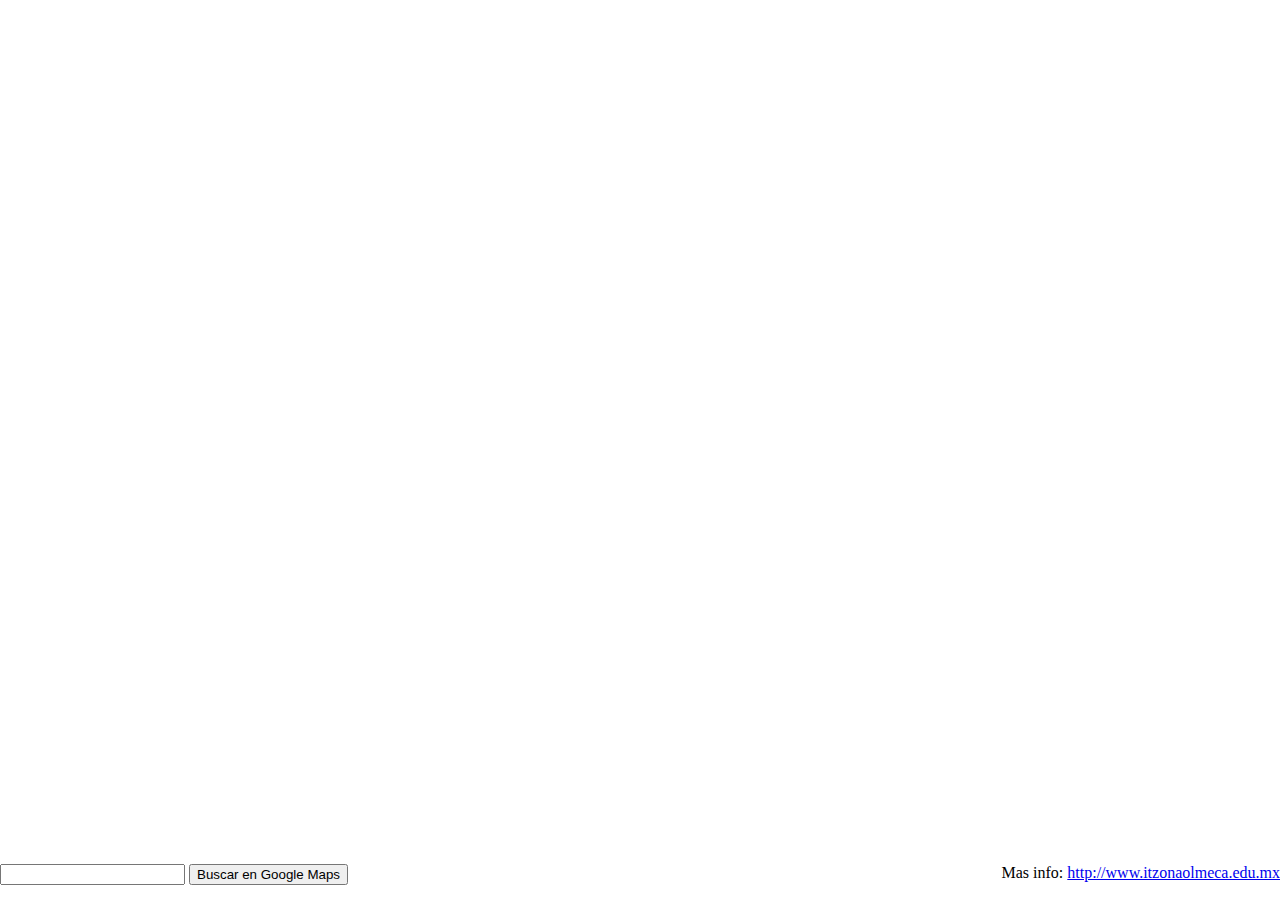
<file: mapa-gmaps.html>
<!DOCTYPE html>
<html lang="es">
<head>
<meta http-equiv="Content-Type" content="text/html; charset=windows-1252">
<title>Mapa de Google Maps</title>
<meta name="Description" content="Mapa elemental de Google Maps para usarlo desde la PC, que se muestra a todo lo ancho y alto del navegador e incluye un cuadro de b&#250;squeda.">
<meta name ="author" content ="Norfi Carrodeguas">
<style type="text/css" media="screen">
<!--
html,body{height:100%;margin:0;padding:0;}
#map{height:96%;}
-->
</style>	
</head>
<body>
<script type="text/javascript" src="http://maps.google.com/maps/api/js?sensor=false&language=es&callback=iniciar"></script><!--inicia la función que escribe el mapa , solo después que el archivo API hacargado completamente -->

<script>
function iniciar() {
var mapOptions = {
center: new google.maps.LatLng(18.13, -92.86), <!-- -->
zoom: 16,
mapTypeId: google.maps.MapTypeId.ROADMAP};
var map = new google.maps.Map(document.getElementById("map"),mapOptions);}		
</script>

<div id="map"></div>
<form style="float:left;" action="https://maps.google.com/?q=" method="get">
<input type="text" name="q" value="">
<input type="submit" value="Buscar en Google Maps">
</form>
<div style="float:right;">
Mas info: <a href="http://www.itzonaolmeca.edu.mx" target="_blank">http://www.itzonaolmeca.edu.mx</a></div>
</body>
</html>
</file>
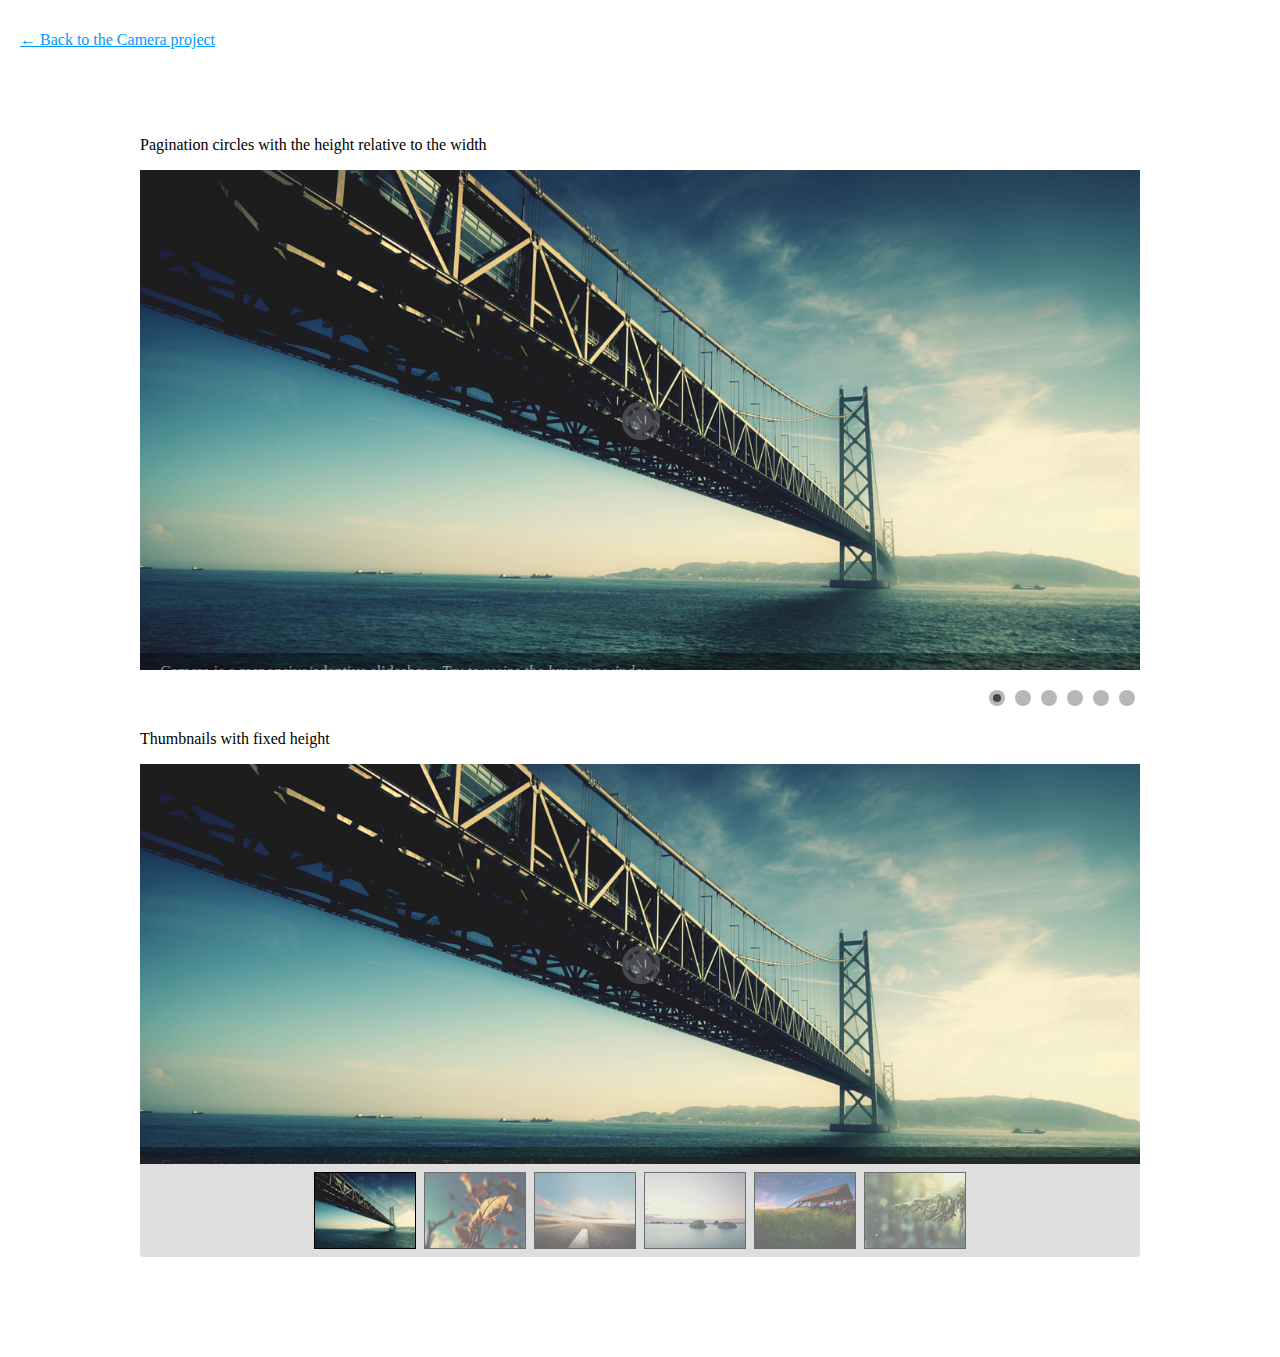
<file: Camera-master/demo/basic.htm>
<!DOCTYPE html>
<!-- Camera is a Pixedelic free jQuery slideshow | Manuel Masia (designer and developer) --> 
<html> 
<head> 
    <meta http-equiv="Content-Type" content="text/html; charset=UTF-8" > 
    <title>Camera | a free jQuery slideshow by Pixedelic</title> 
    <meta name="description" content="Camera a free jQuery slideshow with many effects, transitions, adaptive layout, easy to customize, using canvas and mobile ready"> 
    <meta name="viewport" content="width=device-width, initial-scale=1">
    <!--///////////////////////////////////////////////////////////////////////////////////////////////////
    //
    //		Styles
    //
    ///////////////////////////////////////////////////////////////////////////////////////////////////--> 
    <link rel='stylesheet' id='camera-css'  href='../css/camera.css' type='text/css' media='all'> 
    <style>
		body {
			margin: 0;
			padding: 0;
		}
		a {
			color: #09f;
		}
		a:hover {
			text-decoration: none;
		}
		#back_to_camera {
			clear: both;
			display: block;
			height: 80px;
			line-height: 40px;
			padding: 20px;
		}
		.fluid_container {
			margin: 0 auto;
			max-width: 1000px;
			width: 90%;
		}
	</style>

    <!--///////////////////////////////////////////////////////////////////////////////////////////////////
    //
    //		Scripts
    //
    ///////////////////////////////////////////////////////////////////////////////////////////////////--> 
    
    <script type='text/javascript' src='../scripts/jquery.min.js'></script>
    <script type='text/javascript' src='../scripts/jquery.mobile.customized.min.js'></script>
    <script type='text/javascript' src='../scripts/jquery.easing.1.3.js'></script> 
    <script type='text/javascript' src='../scripts/camera.min.js'></script> 
    
    <script>
		jQuery(function(){
			
			jQuery('#camera_wrap_1').camera({
				thumbnails: true
			});

			jQuery('#camera_wrap_2').camera({
				height: '400px',
				loader: 'bar',
				pagination: false,
				thumbnails: true
			});
		});
	</script>
 
</head>
<body>
	<div id="back_to_camera">
    	<a href="http://www.pixedelic.com/plugins/camera/">&larr; Back to the Camera project</a>
    </div><!-- #back_to_camera -->
    
	<div class="fluid_container">
    	<p>Pagination circles with the height relative to the width</p>
        <div class="camera_wrap camera_azure_skin" id="camera_wrap_1">
            <div data-thumb="../images/slides/thumbs/bridge.jpg" data-src="../images/slides/bridge.jpg">
                <div class="camera_caption fadeFromBottom">
                    Camera is a responsive/adaptive slideshow. <em>Try to resize the browser window</em>
                </div>
            </div>
            <div data-thumb="../images/slides/thumbs/leaf.jpg" data-src="../images/slides/leaf.jpg">
                <div class="camera_caption fadeFromBottom">
                    It uses a light version of jQuery mobile, <em>navigate the slides by swiping with your fingers</em>
                </div>
            </div>
            <div data-thumb="../images/slides/thumbs/road.jpg" data-src="../images/slides/road.jpg">
                <div class="camera_caption fadeFromBottom">
                    <em>It's completely free</em> (even if a donation is appreciated)
                </div>
            </div>
            <div data-thumb="../images/slides/thumbs/sea.jpg" data-src="../images/slides/sea.jpg">
                <div class="camera_caption fadeFromBottom">
                    Camera slideshow provides many options <em>to customize your project</em> as more as possible
                </div>
            </div>
            <div data-thumb="../images/slides/thumbs/shelter.jpg" data-src="../images/slides/shelter.jpg">
                <div class="camera_caption fadeFromBottom">
                    It supports captions, HTML elements and videos and <em>it's validated in HTML5</em> (<a href="http://validator.w3.org/check?uri=http%3A%2F%2Fwww.pixedelic.com%2Fplugins%2Fcamera%2F&amp;charset=%28detect+automatically%29&amp;doctype=Inline&amp;group=0&amp;user-agent=W3C_Validator%2F1.2" target="_blank">have a look</a>)
                </div>
            </div>
            <div data-thumb="../images/slides/thumbs/tree.jpg" data-src="../images/slides/tree.jpg">
                <div class="camera_caption fadeFromBottom">
                    Different color skins and layouts available, <em>fullscreen ready too</em>
                </div>
            </div>
        </div><!-- #camera_wrap_1 -->

    	<p>Thumbnails with fixed height</p>
        <div class="camera_wrap camera_magenta_skin" id="camera_wrap_2">
            <div data-thumb="../images/slides/thumbs/bridge.jpg" data-src="../images/slides/bridge.jpg">
                <div class="camera_caption fadeFromBottom">
                    Camera is a responsive/adaptive slideshow. <em>Try to resize the browser window</em>
                </div>
            </div>
            <div data-thumb="../images/slides/thumbs/leaf.jpg" data-src="../images/slides/leaf.jpg">
                <div class="camera_caption fadeFromBottom">
                    It uses a light version of jQuery mobile, <em>navigate the slides by swiping with your fingers</em>
                </div>
            </div>
            <div data-thumb="../images/slides/thumbs/road.jpg" data-src="../images/slides/road.jpg">
                <div class="camera_caption fadeFromBottom">
                    <em>It's completely free</em> (even if a donation is appreciated)
                </div>
            </div>
            <div data-thumb="../images/slides/thumbs/sea.jpg" data-src="../images/slides/sea.jpg">
                <div class="camera_caption fadeFromBottom">
                    Camera slideshow provides many options <em>to customize your project</em> as more as possible
                </div>
            </div>
            <div data-thumb="../images/slides/thumbs/shelter.jpg" data-src="../images/slides/shelter.jpg">
                <div class="camera_caption fadeFromBottom">
                    It supports captions, HTML elements and videos and <em>it's validated in HTML5</em> (<a href="http://validator.w3.org/check?uri=http%3A%2F%2Fwww.pixedelic.com%2Fplugins%2Fcamera%2F&amp;charset=%28detect+automatically%29&amp;doctype=Inline&amp;group=0&amp;user-agent=W3C_Validator%2F1.2" target="_blank">have a look</a>)
                </div>
            </div>
            <div data-thumb="../images/slides/thumbs/tree.jpg" data-src="../images/slides/tree.jpg">
                <div class="camera_caption fadeFromBottom">
                    Different color skins and layouts available, <em>fullscreen ready too</em>
                </div>
            </div>
        </div><!-- #camera_wrap_2 -->
    </div><!-- .fluid_container -->
    
    <div style="clear:both; display:block; height:100px"></div>
</body> 
</html>
</file>
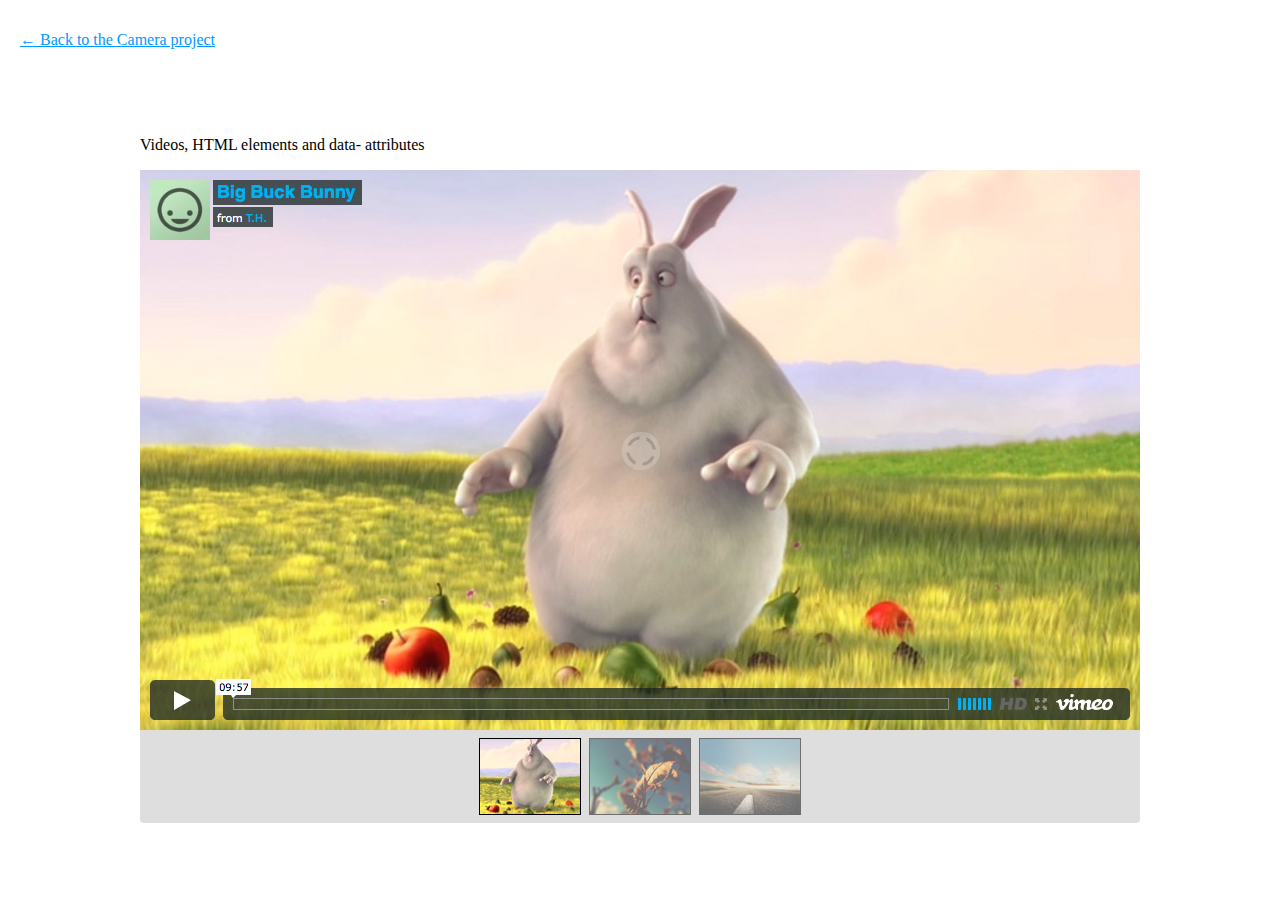
<file: Camera-master/demo/features.htm>
<!DOCTYPE html>
<!-- Camera is a Pixedelic free jQuery slideshow | Manuel Masia (designer and developer) --> 
<html> 
<head> 
    <meta http-equiv="Content-Type" content="text/html; charset=UTF-8" > 
    <title>Camera | a free jQuery slideshow by Pixedelic</title> 
    <meta name="description" content="Camera a free jQuery slideshow with many effects, transitions, adaptive layout, easy to customize, using canvas and mobile ready"> 
    <meta name="viewport" content="width=device-width, initial-scale=1">
    <!--///////////////////////////////////////////////////////////////////////////////////////////////////
    //
    //		Styles
    //
    ///////////////////////////////////////////////////////////////////////////////////////////////////--> 
    <link rel='stylesheet' id='camera-css'  href='../css/camera.css' type='text/css' media='all'> 
    <style>
		body {
			margin: 0;
			padding: 0;
		}
		a {
			color: #09f;
		}
		a:hover {
			text-decoration: none;
		}
		#back_to_camera {
			clear: both;
			display: block;
			height: 80px;
			line-height: 40px;
			padding: 20px;
		}
		.fluid_container {
			margin: 0 auto;
			max-width: 1000px;
			width: 90%;
		}
	</style>

    <!--///////////////////////////////////////////////////////////////////////////////////////////////////
    //
    //		Scripts
    //
    ///////////////////////////////////////////////////////////////////////////////////////////////////--> 
    
    <script type='text/javascript' src='../scripts/jquery.min.js'></script>
    <script type='text/javascript' src='../scripts/jquery.mobile.customized.min.js'></script>
    <script type='text/javascript' src='../scripts/jquery.easing.1.3.js'></script> 
    <script type='text/javascript' src='../scripts/camera.js'></script> 
    
    <script>
		jQuery(function(){
			
			jQuery('#camera_wrap_3').camera({
				height: '56%',
				pagination: false,
				thumbnails: true,
				imagePath: '../images/'
			});

		});
	</script>
 
</head>
<body>
	<div id="back_to_camera">
    	<a href="http://www.pixedelic.com/plugins/camera/">&larr; Back to the Camera project</a>
    </div><!-- #back_to_camera -->
    
	<div class="fluid_container">
    	<p>Videos, HTML elements and data- attributes</p>
        <div class="camera_wrap camera_emboss" id="camera_wrap_3">
            <div data-thumb="../images/slides/thumbs/big_bunny_fake.jpg" data-src="../images/slides/big_bunny_fake.jpg">
            	<iframe src="http://player.vimeo.com/video/2203727" width="100%" height="100%" frameborder="0" webkitAllowFullScreen mozallowfullscreen allowFullScreen></iframe>
            </div>
            <div data-thumb="../images/slides/thumbs/leaf.jpg" data-src="../images/slides/leaf.jpg">
                <div style="position:absolute; top:5%; left:5%; background:#000; color:#fff; padding:5px; width:25%" class="fadeIn camera_effected">This is an HTML element included in the transition effect</div>
            </div>
            <div data-thumb="../images/slides/thumbs/road.jpg" data-src="../images/slides/road.jpg" data-time="1500" data-trasPeriod="4000" data-link="http://www.google.com/" data-target="_blank">
                <div class="camera_caption fadeFromBottom">
                    Changed the time and the transition time of this slide
                </div>
            </div>
        </div><!-- #camera_wrap_3 -->

    </div><!-- .fluid_container -->
    
    <div style="clear:both; display:block; height:100px"></div>
</body> 
</html>
</file>
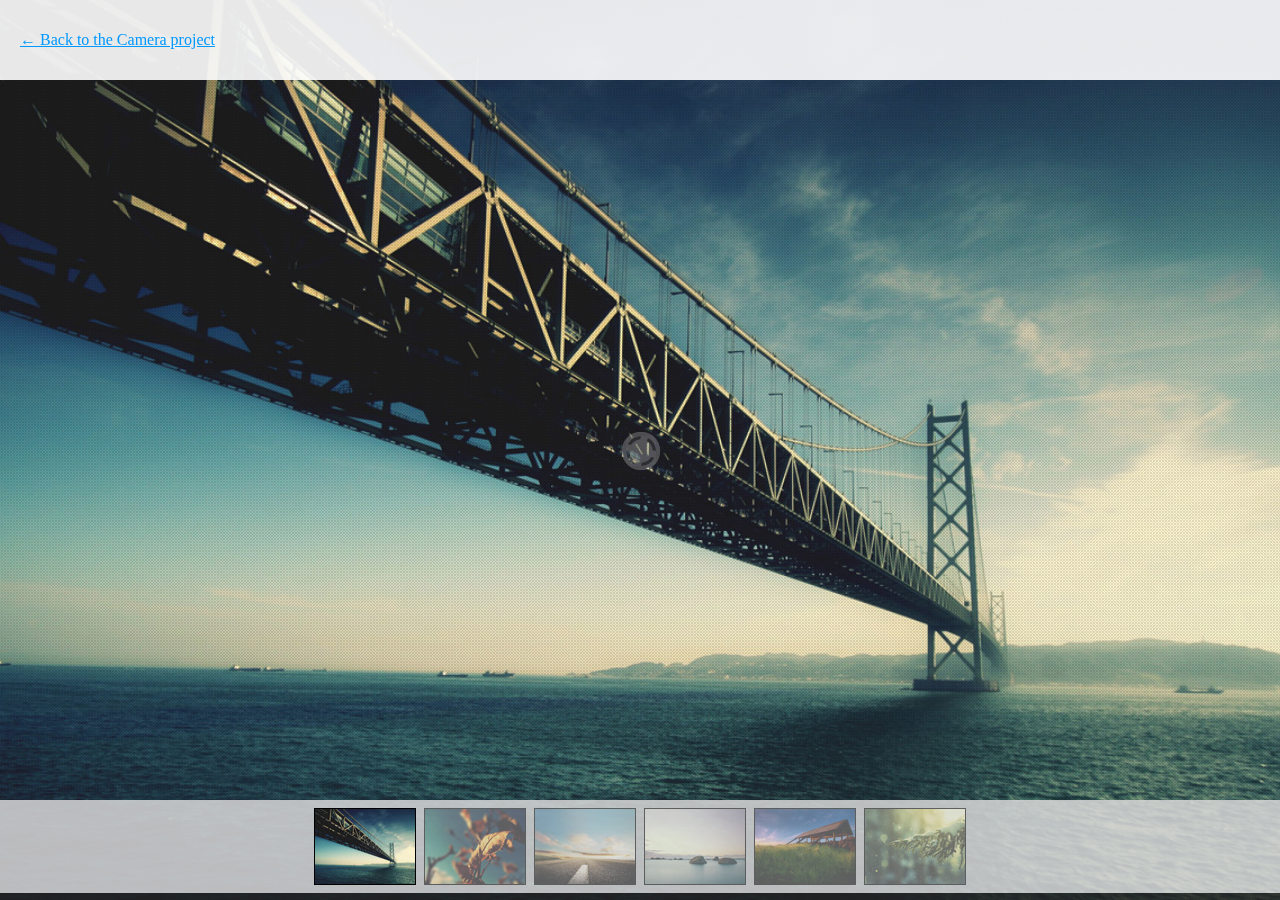
<file: Camera-master/demo/fullscreen.htm>
<!DOCTYPE html>
<!-- Camera is a Pixedelic free jQuery slideshow | Manuel Masia (designer and developer) --> 
<html> 
<head> 
    <meta http-equiv="Content-Type" content="text/html; charset=UTF-8" > 
    <title>Camera | a free jQuery slideshow by Pixedelic</title> 
    <meta name="description" content="Camera a free jQuery slideshow with many effects, transitions, adaptive layout, easy to customize, using canvas and mobile ready"> 
    <meta name="viewport" content="width=device-width, initial-scale=1">
    <!--///////////////////////////////////////////////////////////////////////////////////////////////////
    //
    //		Styles
    //
    ///////////////////////////////////////////////////////////////////////////////////////////////////--> 
    <link rel='stylesheet' id='camera-css'  href='../css/camera.css' type='text/css' media='all'> 
    <style>
		html,body {
			height: 100%;
			margin: 0;
			padding: 0;
		}
		a {
			color: #09f;
		}
		a:hover {
			text-decoration: none;
		}
		#back_to_camera {
			background: rgba(255,255,255,.9);
			clear: both;
			display: block;
			height: 40px;
			line-height: 40px;
			padding: 20px;
			position: relative;
			z-index: 1;
		}
		.fluid_container {
			bottom: 0;
			height: 100%;
			left: 0;
			position: fixed;
			right: 0;
			top: 0;
			z-index: 0;
		}
		#camera_wrap_4 {
			bottom: 0;
			height: 100%;
			left: 0;
			margin-bottom: 0!important;
			position: fixed;
			right: 0;
			top: 0;
		}
		.camera_bar {
			z-index: 2;
		}
		.camera_thumbs {
			margin-top: -100px;
			position: relative;
			z-index: 1;
		}
		.camera_thumbs_cont {
			border-radius: 0;
			-moz-border-radius: 0;
			-webkit-border-radius: 0;
		}
		.camera_overlayer {
			opacity: .1;
		}
	</style>

    <!--///////////////////////////////////////////////////////////////////////////////////////////////////
    //
    //		Scripts
    //
    ///////////////////////////////////////////////////////////////////////////////////////////////////--> 
    
    <script type='text/javascript' src='../scripts/jquery.min.js'></script>
    <script type='text/javascript' src='../scripts/jquery.mobile.customized.min.js'></script>
    <script type='text/javascript' src='../scripts/jquery.easing.1.3.js'></script> 
    <script type='text/javascript' src='../scripts/camera.min.js'></script> 
    
    <script>
		jQuery(function(){
			
			jQuery('#camera_wrap_4').camera({
				height: 'auto',
				loader: 'bar',
				pagination: false,
				thumbnails: true,
				hover: false,
				opacityOnGrid: false,
				imagePath: '../images/'
			});

		});
	</script>
 
</head>
<body>
	<div id="back_to_camera">
    	<a href="http://www.pixedelic.com/plugins/camera/">&larr; Back to the Camera project</a>
    </div><!-- #back_to_camera -->
    
	<div class="fluid_container">
        <div class="camera_wrap camera_emboss pattern_1" id="camera_wrap_4">
            <div data-thumb="../images/slides/thumbs/bridge.jpg" data-src="../images/slides/bridge.jpg">
            </div>
            <div data-thumb="../images/slides/thumbs/leaf.jpg" data-src="../images/slides/leaf.jpg">
            </div>
            <div data-thumb="../images/slides/thumbs/road.jpg" data-src="../images/slides/road.jpg">
            </div>
            <div data-thumb="../images/slides/thumbs/sea.jpg" data-src="../images/slides/sea.jpg">
            </div>
            <div data-thumb="../images/slides/thumbs/shelter.jpg" data-src="../images/slides/shelter.jpg">
            </div>
            <div data-thumb="../images/slides/thumbs/tree.jpg" data-src="../images/slides/tree.jpg">
            </div>
        </div><!-- #camera_wrap_3 -->

    </div><!-- .fluid_container -->
    
</body> 
</html>
</file>
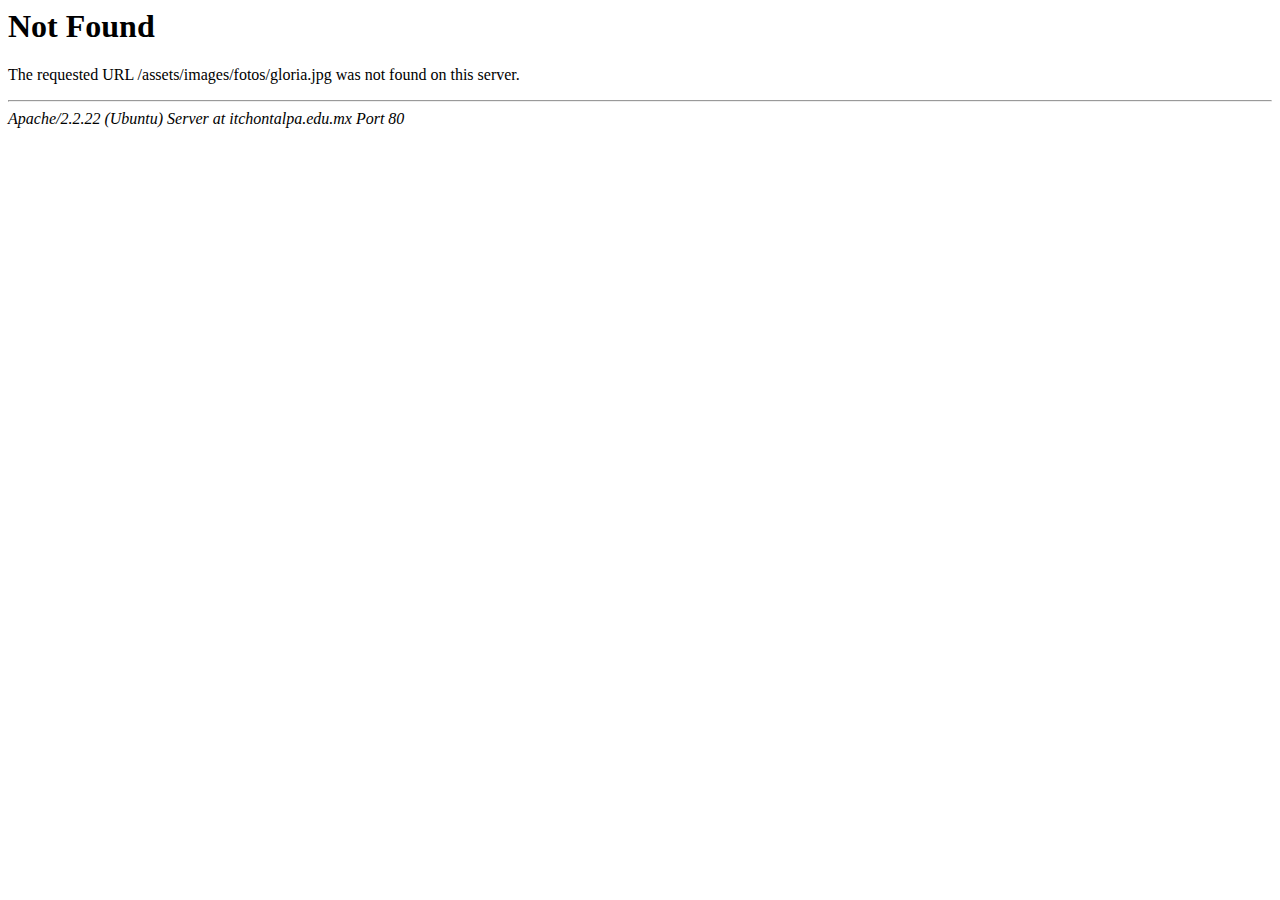
<file: static/images/fotos/gloria.html>
<!DOCTYPE HTML PUBLIC "-//IETF//DTD HTML 2.0//EN">
<html><head>
<title>404 Not Found</title>
</head><body>
<h1>Not Found</h1>
<p>The requested URL /assets/images/fotos/gloria.jpg was not found on this server.</p>
<hr>
<address>Apache/2.2.22 (Ubuntu) Server at itchontalpa.edu.mx Port 80</address>
</body></html>
</file>
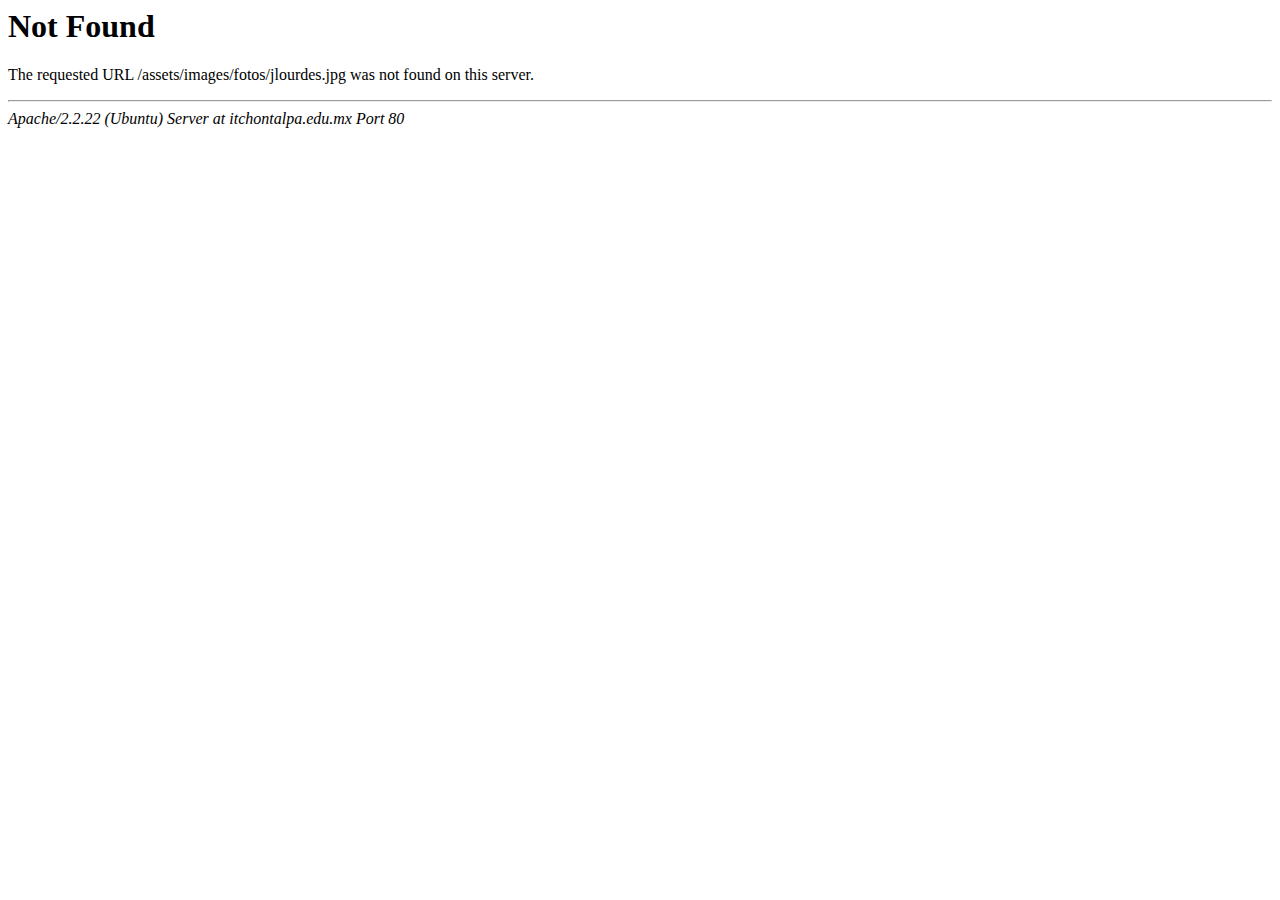
<file: static/images/fotos/jlourdes.html>
<!DOCTYPE HTML PUBLIC "-//IETF//DTD HTML 2.0//EN">
<html><head>
<title>404 Not Found</title>
</head><body>
<h1>Not Found</h1>
<p>The requested URL /assets/images/fotos/jlourdes.jpg was not found on this server.</p>
<hr>
<address>Apache/2.2.22 (Ubuntu) Server at itchontalpa.edu.mx Port 80</address>
</body></html>
</file>
<file: Camera-master/css/camera.css>
/**************************
*
*	GENERAL
*
**************************/
.camera_wrap a, .camera_wrap img, 
.camera_wrap ol, .camera_wrap ul, .camera_wrap li,
.camera_wrap table, .camera_wrap tbody, .camera_wrap tfoot, .camera_wrap thead, .camera_wrap tr, .camera_wrap th, .camera_wrap td
.camera_thumbs_wrap a, .camera_thumbs_wrap img, 
.camera_thumbs_wrap ol, .camera_thumbs_wrap ul, .camera_thumbs_wrap li,
.camera_thumbs_wrap table, .camera_thumbs_wrap tbody, .camera_thumbs_wrap tfoot, .camera_thumbs_wrap thead, .camera_thumbs_wrap tr, .camera_thumbs_wrap th, .camera_thumbs_wrap td {
	background: none;
	border: 0;
	font: inherit;
	font-size: 100%;
	margin: 0;
	padding: 0;
	vertical-align: baseline;
	list-style: none
}
.camera_wrap {
	direction: ltr;
	display: none;
	float: left;
	position: relative;
	z-index: 0;
}
.camera_wrap img {
	max-width: none!important;
}
.camera_fakehover {
	height: 100%;
	min-height: 60px;
	position: relative;
	width: 100%;
	z-index: 1;
}
.camera_wrap {
	width: 100%;
}
.camera_src {
	display: none;
}
.cameraCont, .cameraContents {
	height: 100%;
	position: relative;
	width: 100%;
	z-index: 1;
}
.cameraSlide {
	bottom: 0;
	left: 0;
	position: absolute;
	right: 0;
	top: 0;
	width: 100%;
}
.cameraContent {
	bottom: 0;
	display: none;
	left: 0;
	position: absolute;
	right: 0;
	top: 0;
	width: 100%;
}
.camera_target {
	bottom: 0;
	height: 100%;
	left: 0;
	overflow: hidden;
	position: absolute;
	right: 0;
	text-align: left;
	top: 0;
	width: 100%;
	z-index: 0;
}
.camera_overlayer {
	bottom: 0;
	height: 100%;
	left: 0;
	overflow: hidden;
	position: absolute;
	right: 0;
	top: 0;
	width: 100%;
	z-index: 0;
}
.camera_target_content {
	bottom: 0;
	left: 0;
	overflow: hidden;
	position: absolute;
	right: 0;
	top: 0;
	z-index: 2;
}
.camera_target_content .camera_link {
    background: url(../images/blank.gif);
	display: block;
	height: 100%;
	text-decoration: none;
}
.camera_loader {
    background: #fff url(../images/camera-loader.gif) no-repeat center;
	background: rgba(255, 255, 255, 0.9) url(../images/camera-loader.gif) no-repeat center;
	border: 1px solid #ffffff;
	-webkit-border-radius: 18px;
	-moz-border-radius: 18px;
	border-radius: 18px;
	height: 36px;
	left: 50%;
	overflow: hidden;
	position: absolute;
	margin: -18px 0 0 -18px;
	top: 50%;
	width: 36px;
	z-index: 3;
}
.camera_bar {
	bottom: 0;
	left: 0;
	overflow: hidden;
	position: absolute;
	right: 0;
	top: 0;
	z-index: 3;
}
.camera_thumbs_wrap.camera_left .camera_bar, .camera_thumbs_wrap.camera_right .camera_bar {
	height: 100%;
	position: absolute;
	width: auto;
}
.camera_thumbs_wrap.camera_bottom .camera_bar, .camera_thumbs_wrap.camera_top .camera_bar {
	height: auto;
	position: absolute;
	width: 100%;
}
.camera_nav_cont {
	height: 65px;
	overflow: hidden;
	position: absolute;
	right: 9px;
	top: 15px;
	width: 120px;
	z-index: 4;
}
.camera_caption {
	bottom: 0;
	display: block;
	position: absolute;
	width: 100%;
}
.camera_caption > div {
	padding: 10px 20px;
}
.camerarelative {
	overflow: hidden;
	position: relative;
}
.imgFake {
	cursor: pointer;
}
.camera_prevThumbs {
	bottom: 4px;
	cursor: pointer;
	left: 0;
	position: absolute;
	top: 4px;
	visibility: hidden;
	width: 30px;
	z-index: 10;
}
.camera_prevThumbs div {
	background: url(../images/camera_skins.png) no-repeat -160px 0;
	display: block;
	height: 40px;
	margin-top: -20px;
	position: absolute;
	top: 50%;
	width: 30px;
}
.camera_nextThumbs {
	bottom: 4px;
	cursor: pointer;
	position: absolute;
	right: 0;
	top: 4px;
	visibility: hidden;
	width: 30px;
	z-index: 10;
}
.camera_nextThumbs div {
	background: url(../images/camera_skins.png) no-repeat -190px 0;
	display: block;
	height: 40px;
	margin-top: -20px;
	position: absolute;
	top: 50%;
	width: 30px;
}
.camera_command_wrap .hideNav {
	display: none;
}
.camera_command_wrap {
	left: 0;
	position: relative;
	right:0;
	z-index: 4;
}
.camera_wrap .camera_pag .camera_pag_ul {
	list-style: none;
	margin: 0;
	padding: 0;
	text-align: right;
}
.camera_wrap .camera_pag .camera_pag_ul li {
	-webkit-border-radius: 8px;
	-moz-border-radius: 8px;
	border-radius: 8px;
	cursor: pointer;
	display: inline-block;
	height: 16px;
	margin: 20px 5px;
	position: relative;
	text-align: left;
	text-indent: 9999px;
	width: 16px;
}
.camera_commands_emboss .camera_pag .camera_pag_ul li {
	-moz-box-shadow:
		0px 1px 0px rgba(255,255,255,1),
		inset 0px 1px 1px rgba(0,0,0,0.2);
	-webkit-box-shadow:
		0px 1px 0px rgba(255,255,255,1),
		inset 0px 1px 1px rgba(0,0,0,0.2);
	box-shadow:
		0px 1px 0px rgba(255,255,255,1),
		inset 0px 1px 1px rgba(0,0,0,0.2);
}
.camera_wrap .camera_pag .camera_pag_ul li > span {
	-webkit-border-radius: 5px;
	-moz-border-radius: 5px;
	border-radius: 5px;
	height: 8px;
	left: 4px;
	overflow: hidden;
	position: absolute;
	top: 4px;
	width: 8px;
}
.camera_commands_emboss .camera_pag .camera_pag_ul li:hover > span {
	-moz-box-shadow:
		0px 1px 0px rgba(255,255,255,1),
		inset 0px 1px 1px rgba(0,0,0,0.2);
	-webkit-box-shadow:
		0px 1px 0px rgba(255,255,255,1),
		inset 0px 1px 1px rgba(0,0,0,0.2);
	box-shadow:
		0px 1px 0px rgba(255,255,255,1),
		inset 0px 1px 1px rgba(0,0,0,0.2);
}
.camera_wrap .camera_pag .camera_pag_ul li.cameracurrent > span {
	-moz-box-shadow: 0;
	-webkit-box-shadow: 0;
	box-shadow: 0;
}
.camera_pag_ul li img {
	display: none;
	position: absolute;
}
.camera_pag_ul .thumb_arrow {
    border-left: 4px solid transparent;
    border-right: 4px solid transparent;
    border-top: 4px solid;
	top: 0;
	left: 50%;
	margin-left: -4px;
	position: absolute;
}
.camera_prev, .camera_next, .camera_commands {
	cursor: pointer;
	height: 40px;
	margin-top: -20px;
	position: absolute;
	top: 50%;
	width: 40px;
	z-index: 2;
}
.camera_prev {
	left: 0;
}
.camera_prev > span {
	background: url(../images/camera_skins.png) no-repeat 0 0;
	display: block;
	height: 40px;
	width: 40px;
}
.camera_next {
	right: 0;
}
.camera_next > span {
	background: url(../images/camera_skins.png) no-repeat -40px 0;
	display: block;
	height: 40px;
	width: 40px;
}
.camera_commands {
	right: 41px;
}
.camera_commands > .camera_play {
	background: url(../images/camera_skins.png) no-repeat -80px 0;
	height: 40px;
	width: 40px;
}
.camera_commands > .camera_stop {
	background: url(../images/camera_skins.png) no-repeat -120px 0;
	display: block;
	height: 40px;
	width: 40px;
}
.camera_wrap .camera_pag .camera_pag_ul li {
	-webkit-border-radius: 8px;
	-moz-border-radius: 8px;
	border-radius: 8px;
	cursor: pointer;
	display: inline-block;
	height: 16px;
	margin: 20px 5px;
	position: relative;
	text-indent: 9999px;
	width: 16px;
}
.camera_thumbs_cont {
	-webkit-border-bottom-right-radius: 4px;
	-webkit-border-bottom-left-radius: 4px;
	-moz-border-radius-bottomright: 4px;
	-moz-border-radius-bottomleft: 4px;
	border-bottom-right-radius: 4px;
	border-bottom-left-radius: 4px;
	overflow: hidden;
	position: relative;
	width: 100%;
}
.camera_commands_emboss .camera_thumbs_cont {
	-moz-box-shadow:
		0px 1px 0px rgba(255,255,255,1),
		inset 0px 1px 1px rgba(0,0,0,0.2);
	-webkit-box-shadow:
		0px 1px 0px rgba(255,255,255,1),
		inset 0px 1px 1px rgba(0,0,0,0.2);
	box-shadow:
		0px 1px 0px rgba(255,255,255,1),
		inset 0px 1px 1px rgba(0,0,0,0.2);
}
.camera_thumbs_cont > div {
	float: left;
	width: 100%;
}
.camera_thumbs_cont ul {
	overflow: hidden;
	padding: 3px 4px 8px;
	position: relative;
	text-align: center;
}
.camera_thumbs_cont ul li {
	display: inline;
	padding: 0 4px;
}
.camera_thumbs_cont ul li > img {
	border: 1px solid;
	cursor: pointer;
	margin-top: 5px;
	vertical-align:bottom;
}
.camera_clear {
	display: block;
	clear: both;
}
.showIt {
	display: none;
}
.camera_clear {
	clear: both;
	display: block;
	height: 1px;
	margin: -1px 0 25px;
	position: relative;
}
/**************************
*
*	COLORS & SKINS
*
**************************/
.pattern_1 .camera_overlayer {
	background: url(../images/patterns/overlay1.png) repeat;
}
.pattern_2 .camera_overlayer {
	background: url(../images/patterns/overlay2.png) repeat;
}
.pattern_3 .camera_overlayer {
	background: url(../images/patterns/overlay3.png) repeat;
}
.pattern_4 .camera_overlayer {
	background: url(../images/patterns/overlay4.png) repeat;
}
.pattern_5 .camera_overlayer {
	background: url(../images/patterns/overlay5.png) repeat;
}
.pattern_6 .camera_overlayer {
	background: url(../images/patterns/overlay6.png) repeat;
}
.pattern_7 .camera_overlayer {
	background: url(../images/patterns/overlay7.png) repeat;
}
.pattern_8 .camera_overlayer {
	background: url(../images/patterns/overlay8.png) repeat;
}
.pattern_9 .camera_overlayer {
	background: url(../images/patterns/overlay9.png) repeat;
}
.pattern_10 .camera_overlayer {
	background: url(../images/patterns/overlay10.png) repeat;
}
.camera_caption {
	color: #fff;
}
.camera_caption > div {
	background: #000;
	background: rgba(0, 0, 0, 0.8);
}
.camera_wrap .camera_pag .camera_pag_ul li {
	background: #b7b7b7;
}
.camera_wrap .camera_pag .camera_pag_ul li:hover > span {
	background: #b7b7b7;
}
.camera_wrap .camera_pag .camera_pag_ul li.cameracurrent > span {
	background: #434648;
}
.camera_pag_ul li img {
	border: 4px solid #e6e6e6;
	-moz-box-shadow: 0px 3px 6px rgba(0,0,0,.5);
	-webkit-box-shadow: 0px 3px 6px rgba(0,0,0,.5);
	box-shadow: 0px 3px 6px rgba(0,0,0,.5);
}
.camera_pag_ul .thumb_arrow {
    border-top-color: #e6e6e6;
}
.camera_prevThumbs, .camera_nextThumbs, .camera_prev, .camera_next, .camera_commands, .camera_thumbs_cont {
	background: #d8d8d8;
	background: rgba(216, 216, 216, 0.85);
}
.camera_wrap .camera_pag .camera_pag_ul li {
	background: #b7b7b7;
}
.camera_thumbs_cont ul li > img {
	border-color: 1px solid #000;
}
/*AMBER SKIN*/
.camera_amber_skin .camera_prevThumbs div {
	background-position: -160px -160px;
}
.camera_amber_skin .camera_nextThumbs div {
	background-position: -190px -160px;
}
.camera_amber_skin .camera_prev > span {
	background-position: 0 -160px;
}
.camera_amber_skin .camera_next > span {
	background-position: -40px -160px;
}
.camera_amber_skin .camera_commands > .camera_play {
	background-position: -80px -160px;
}
.camera_amber_skin .camera_commands > .camera_stop {
	background-position: -120px -160px;
}
/*ASH SKIN*/
.camera_ash_skin .camera_prevThumbs div {
	background-position: -160px -200px;
}
.camera_ash_skin .camera_nextThumbs div {
	background-position: -190px -200px;
}
.camera_ash_skin .camera_prev > span {
	background-position: 0 -200px;
}
.camera_ash_skin .camera_next > span {
	background-position: -40px -200px;
}
.camera_ash_skin .camera_commands > .camera_play {
	background-position: -80px -200px;
}
.camera_ash_skin .camera_commands > .camera_stop {
	background-position: -120px -200px;
}
/*AZURE SKIN*/
.camera_azure_skin .camera_prevThumbs div {
	background-position: -160px -240px;
}
.camera_azure_skin .camera_nextThumbs div {
	background-position: -190px -240px;
}
.camera_azure_skin .camera_prev > span {
	background-position: 0 -240px;
}
.camera_azure_skin .camera_next > span {
	background-position: -40px -240px;
}
.camera_azure_skin .camera_commands > .camera_play {
	background-position: -80px -240px;
}
.camera_azure_skin .camera_commands > .camera_stop {
	background-position: -120px -240px;
}
/*BEIGE SKIN*/
.camera_beige_skin .camera_prevThumbs div {
	background-position: -160px -120px;
}
.camera_beige_skin .camera_nextThumbs div {
	background-position: -190px -120px;
}
.camera_beige_skin .camera_prev > span {
	background-position: 0 -120px;
}
.camera_beige_skin .camera_next > span {
	background-position: -40px -120px;
}
.camera_beige_skin .camera_commands > .camera_play {
	background-position: -80px -120px;
}
.camera_beige_skin .camera_commands > .camera_stop {
	background-position: -120px -120px;
}
/*BLACK SKIN*/
.camera_black_skin .camera_prevThumbs div {
	background-position: -160px -40px;
}
.camera_black_skin .camera_nextThumbs div {
	background-position: -190px -40px;
}
.camera_black_skin .camera_prev > span {
	background-position: 0 -40px;
}
.camera_black_skin .camera_next > span {
	background-position: -40px -40px;
}
.camera_black_skin .camera_commands > .camera_play {
	background-position: -80px -40px;
}
.camera_black_skin .camera_commands > .camera_stop {
	background-position: -120px -40px;
}
/*BLUE SKIN*/
.camera_blue_skin .camera_prevThumbs div {
	background-position: -160px -280px;
}
.camera_blue_skin .camera_nextThumbs div {
	background-position: -190px -280px;
}
.camera_blue_skin .camera_prev > span {
	background-position: 0 -280px;
}
.camera_blue_skin .camera_next > span {
	background-position: -40px -280px;
}
.camera_blue_skin .camera_commands > .camera_play {
	background-position: -80px -280px;
}
.camera_blue_skin .camera_commands > .camera_stop {
	background-position: -120px -280px;
}
/*BROWN SKIN*/
.camera_brown_skin .camera_prevThumbs div {
	background-position: -160px -320px;
}
.camera_brown_skin .camera_nextThumbs div {
	background-position: -190px -320px;
}
.camera_brown_skin .camera_prev > span {
	background-position: 0 -320px;
}
.camera_brown_skin .camera_next > span {
	background-position: -40px -320px;
}
.camera_brown_skin .camera_commands > .camera_play {
	background-position: -80px -320px;
}
.camera_brown_skin .camera_commands > .camera_stop {
	background-position: -120px -320px;
}
/*BURGUNDY SKIN*/
.camera_burgundy_skin .camera_prevThumbs div {
	background-position: -160px -360px;
}
.camera_burgundy_skin .camera_nextThumbs div {
	background-position: -190px -360px;
}
.camera_burgundy_skin .camera_prev > span {
	background-position: 0 -360px;
}
.camera_burgundy_skin .camera_next > span {
	background-position: -40px -360px;
}
.camera_burgundy_skin .camera_commands > .camera_play {
	background-position: -80px -360px;
}
.camera_burgundy_skin .camera_commands > .camera_stop {
	background-position: -120px -360px;
}
/*CHARCOAL SKIN*/
.camera_charcoal_skin .camera_prevThumbs div {
	background-position: -160px -400px;
}
.camera_charcoal_skin .camera_nextThumbs div {
	background-position: -190px -400px;
}
.camera_charcoal_skin .camera_prev > span {
	background-position: 0 -400px;
}
.camera_charcoal_skin .camera_next > span {
	background-position: -40px -400px;
}
.camera_charcoal_skin .camera_commands > .camera_play {
	background-position: -80px -400px;
}
.camera_charcoal_skin .camera_commands > .camera_stop {
	background-position: -120px -400px;
}
/*CHOCOLATE SKIN*/
.camera_chocolate_skin .camera_prevThumbs div {
	background-position: -160px -440px;
}
.camera_chocolate_skin .camera_nextThumbs div {
	background-position: -190px -440px;
}
.camera_chocolate_skin .camera_prev > span {
	background-position: 0 -440px;
}
.camera_chocolate_skin .camera_next > span {
	background-position: -40px -440px;
}
.camera_chocolate_skin .camera_commands > .camera_play {
	background-position: -80px -440px;
}
.camera_chocolate_skin .camera_commands > .camera_stop {
	background-position: -120px -440px	;
}
/*COFFEE SKIN*/
.camera_coffee_skin .camera_prevThumbs div {
	background-position: -160px -480px;
}
.camera_coffee_skin .camera_nextThumbs div {
	background-position: -190px -480px;
}
.camera_coffee_skin .camera_prev > span {
	background-position: 0 -480px;
}
.camera_coffee_skin .camera_next > span {
	background-position: -40px -480px;
}
.camera_coffee_skin .camera_commands > .camera_play {
	background-position: -80px -480px;
}
.camera_coffee_skin .camera_commands > .camera_stop {
	background-position: -120px -480px	;
}
/*CYAN SKIN*/
.camera_cyan_skin .camera_prevThumbs div {
	background-position: -160px -520px;
}
.camera_cyan_skin .camera_nextThumbs div {
	background-position: -190px -520px;
}
.camera_cyan_skin .camera_prev > span {
	background-position: 0 -520px;
}
.camera_cyan_skin .camera_next > span {
	background-position: -40px -520px;
}
.camera_cyan_skin .camera_commands > .camera_play {
	background-position: -80px -520px;
}
.camera_cyan_skin .camera_commands > .camera_stop {
	background-position: -120px -520px	;
}
/*FUCHSIA SKIN*/
.camera_fuchsia_skin .camera_prevThumbs div {
	background-position: -160px -560px;
}
.camera_fuchsia_skin .camera_nextThumbs div {
	background-position: -190px -560px;
}
.camera_fuchsia_skin .camera_prev > span {
	background-position: 0 -560px;
}
.camera_fuchsia_skin .camera_next > span {
	background-position: -40px -560px;
}
.camera_fuchsia_skin .camera_commands > .camera_play {
	background-position: -80px -560px;
}
.camera_fuchsia_skin .camera_commands > .camera_stop {
	background-position: -120px -560px	;
}
/*GOLD SKIN*/
.camera_gold_skin .camera_prevThumbs div {
	background-position: -160px -600px;
}
.camera_gold_skin .camera_nextThumbs div {
	background-position: -190px -600px;
}
.camera_gold_skin .camera_prev > span {
	background-position: 0 -600px;
}
.camera_gold_skin .camera_next > span {
	background-position: -40px -600px;
}
.camera_gold_skin .camera_commands > .camera_play {
	background-position: -80px -600px;
}
.camera_gold_skin .camera_commands > .camera_stop {
	background-position: -120px -600px	;
}
/*GREEN SKIN*/
.camera_green_skin .camera_prevThumbs div {
	background-position: -160px -640px;
}
.camera_green_skin .camera_nextThumbs div {
	background-position: -190px -640px;
}
.camera_green_skin .camera_prev > span {
	background-position: 0 -640px;
}
.camera_green_skin .camera_next > span {
	background-position: -40px -640px;
}
.camera_green_skin .camera_commands > .camera_play {
	background-position: -80px -640px;
}
.camera_green_skin .camera_commands > .camera_stop {
	background-position: -120px -640px	;
}
/*GREY SKIN*/
.camera_grey_skin .camera_prevThumbs div {
	background-position: -160px -680px;
}
.camera_grey_skin .camera_nextThumbs div {
	background-position: -190px -680px;
}
.camera_grey_skin .camera_prev > span {
	background-position: 0 -680px;
}
.camera_grey_skin .camera_next > span {
	background-position: -40px -680px;
}
.camera_grey_skin .camera_commands > .camera_play {
	background-position: -80px -680px;
}
.camera_grey_skin .camera_commands > .camera_stop {
	background-position: -120px -680px	;
}
/*INDIGO SKIN*/
.camera_indigo_skin .camera_prevThumbs div {
	background-position: -160px -720px;
}
.camera_indigo_skin .camera_nextThumbs div {
	background-position: -190px -720px;
}
.camera_indigo_skin .camera_prev > span {
	background-position: 0 -720px;
}
.camera_indigo_skin .camera_next > span {
	background-position: -40px -720px;
}
.camera_indigo_skin .camera_commands > .camera_play {
	background-position: -80px -720px;
}
.camera_indigo_skin .camera_commands > .camera_stop {
	background-position: -120px -720px	;
}
/*KHAKI SKIN*/
.camera_khaki_skin .camera_prevThumbs div {
	background-position: -160px -760px;
}
.camera_khaki_skin .camera_nextThumbs div {
	background-position: -190px -760px;
}
.camera_khaki_skin .camera_prev > span {
	background-position: 0 -760px;
}
.camera_khaki_skin .camera_next > span {
	background-position: -40px -760px;
}
.camera_khaki_skin .camera_commands > .camera_play {
	background-position: -80px -760px;
}
.camera_khaki_skin .camera_commands > .camera_stop {
	background-position: -120px -760px	;
}
/*LIME SKIN*/
.camera_lime_skin .camera_prevThumbs div {
	background-position: -160px -800px;
}
.camera_lime_skin .camera_nextThumbs div {
	background-position: -190px -800px;
}
.camera_lime_skin .camera_prev > span {
	background-position: 0 -800px;
}
.camera_lime_skin .camera_next > span {
	background-position: -40px -800px;
}
.camera_lime_skin .camera_commands > .camera_play {
	background-position: -80px -800px;
}
.camera_lime_skin .camera_commands > .camera_stop {
	background-position: -120px -800px	;
}
/*MAGENTA SKIN*/
.camera_magenta_skin .camera_prevThumbs div {
	background-position: -160px -840px;
}
.camera_magenta_skin .camera_nextThumbs div {
	background-position: -190px -840px;
}
.camera_magenta_skin .camera_prev > span {
	background-position: 0 -840px;
}
.camera_magenta_skin .camera_next > span {
	background-position: -40px -840px;
}
.camera_magenta_skin .camera_commands > .camera_play {
	background-position: -80px -840px;
}
.camera_magenta_skin .camera_commands > .camera_stop {
	background-position: -120px -840px	;
}
/*MAROON SKIN*/
.camera_maroon_skin .camera_prevThumbs div {
	background-position: -160px -880px;
}
.camera_maroon_skin .camera_nextThumbs div {
	background-position: -190px -880px;
}
.camera_maroon_skin .camera_prev > span {
	background-position: 0 -880px;
}
.camera_maroon_skin .camera_next > span {
	background-position: -40px -880px;
}
.camera_maroon_skin .camera_commands > .camera_play {
	background-position: -80px -880px;
}
.camera_maroon_skin .camera_commands > .camera_stop {
	background-position: -120px -880px	;
}
/*ORANGE SKIN*/
.camera_orange_skin .camera_prevThumbs div {
	background-position: -160px -920px;
}
.camera_orange_skin .camera_nextThumbs div {
	background-position: -190px -920px;
}
.camera_orange_skin .camera_prev > span {
	background-position: 0 -920px;
}
.camera_orange_skin .camera_next > span {
	background-position: -40px -920px;
}
.camera_orange_skin .camera_commands > .camera_play {
	background-position: -80px -920px;
}
.camera_orange_skin .camera_commands > .camera_stop {
	background-position: -120px -920px	;
}
/*OLIVE SKIN*/
.camera_olive_skin .camera_prevThumbs div {
	background-position: -160px -1080px;
}
.camera_olive_skin .camera_nextThumbs div {
	background-position: -190px -1080px;
}
.camera_olive_skin .camera_prev > span {
	background-position: 0 -1080px;
}
.camera_olive_skin .camera_next > span {
	background-position: -40px -1080px;
}
.camera_olive_skin .camera_commands > .camera_play {
	background-position: -80px -1080px;
}
.camera_olive_skin .camera_commands > .camera_stop {
	background-position: -120px -1080px	;
}
/*PINK SKIN*/
.camera_pink_skin .camera_prevThumbs div {
	background-position: -160px -960px;
}
.camera_pink_skin .camera_nextThumbs div {
	background-position: -190px -960px;
}
.camera_pink_skin .camera_prev > span {
	background-position: 0 -960px;
}
.camera_pink_skin .camera_next > span {
	background-position: -40px -960px;
}
.camera_pink_skin .camera_commands > .camera_play {
	background-position: -80px -960px;
}
.camera_pink_skin .camera_commands > .camera_stop {
	background-position: -120px -960px	;
}
/*PISTACHIO SKIN*/
.camera_pistachio_skin .camera_prevThumbs div {
	background-position: -160px -1040px;
}
.camera_pistachio_skin .camera_nextThumbs div {
	background-position: -190px -1040px;
}
.camera_pistachio_skin .camera_prev > span {
	background-position: 0 -1040px;
}
.camera_pistachio_skin .camera_next > span {
	background-position: -40px -1040px;
}
.camera_pistachio_skin .camera_commands > .camera_play {
	background-position: -80px -1040px;
}
.camera_pistachio_skin .camera_commands > .camera_stop {
	background-position: -120px -1040px	;
}
/*PINK SKIN*/
.camera_pink_skin .camera_prevThumbs div {
	background-position: -160px -80px;
}
.camera_pink_skin .camera_nextThumbs div {
	background-position: -190px -80px;
}
.camera_pink_skin .camera_prev > span {
	background-position: 0 -80px;
}
.camera_pink_skin .camera_next > span {
	background-position: -40px -80px;
}
.camera_pink_skin .camera_commands > .camera_play {
	background-position: -80px -80px;
}
.camera_pink_skin .camera_commands > .camera_stop {
	background-position: -120px -80px;
}
/*RED SKIN*/
.camera_red_skin .camera_prevThumbs div {
	background-position: -160px -1000px;
}
.camera_red_skin .camera_nextThumbs div {
	background-position: -190px -1000px;
}
.camera_red_skin .camera_prev > span {
	background-position: 0 -1000px;
}
.camera_red_skin .camera_next > span {
	background-position: -40px -1000px;
}
.camera_red_skin .camera_commands > .camera_play {
	background-position: -80px -1000px;
}
.camera_red_skin .camera_commands > .camera_stop {
	background-position: -120px -1000px	;
}
/*TANGERINE SKIN*/
.camera_tangerine_skin .camera_prevThumbs div {
	background-position: -160px -1120px;
}
.camera_tangerine_skin .camera_nextThumbs div {
	background-position: -190px -1120px;
}
.camera_tangerine_skin .camera_prev > span {
	background-position: 0 -1120px;
}
.camera_tangerine_skin .camera_next > span {
	background-position: -40px -1120px;
}
.camera_tangerine_skin .camera_commands > .camera_play {
	background-position: -80px -1120px;
}
.camera_tangerine_skin .camera_commands > .camera_stop {
	background-position: -120px -1120px	;
}
/*TURQUOISE SKIN*/
.camera_turquoise_skin .camera_prevThumbs div {
	background-position: -160px -1160px;
}
.camera_turquoise_skin .camera_nextThumbs div {
	background-position: -190px -1160px;
}
.camera_turquoise_skin .camera_prev > span {
	background-position: 0 -1160px;
}
.camera_turquoise_skin .camera_next > span {
	background-position: -40px -1160px;
}
.camera_turquoise_skin .camera_commands > .camera_play {
	background-position: -80px -1160px;
}
.camera_turquoise_skin .camera_commands > .camera_stop {
	background-position: -120px -1160px	;
}
/*VIOLET SKIN*/
.camera_violet_skin .camera_prevThumbs div {
	background-position: -160px -1200px;
}
.camera_violet_skin .camera_nextThumbs div {
	background-position: -190px -1200px;
}
.camera_violet_skin .camera_prev > span {
	background-position: 0 -1200px;
}
.camera_violet_skin .camera_next > span {
	background-position: -40px -1200px;
}
.camera_violet_skin .camera_commands > .camera_play {
	background-position: -80px -1200px;
}
.camera_violet_skin .camera_commands > .camera_stop {
	background-position: -120px -1200px	;
}
/*WHITE SKIN*/
.camera_white_skin .camera_prevThumbs div {
	background-position: -160px -80px;
}
.camera_white_skin .camera_nextThumbs div {
	background-position: -190px -80px;
}
.camera_white_skin .camera_prev > span {
	background-position: 0 -80px;
}
.camera_white_skin .camera_next > span {
	background-position: -40px -80px;
}
.camera_white_skin .camera_commands > .camera_play {
	background-position: -80px -80px;
}
.camera_white_skin .camera_commands > .camera_stop {
	background-position: -120px -80px;
}
/*YELLOW SKIN*/
.camera_yellow_skin .camera_prevThumbs div {
	background-position: -160px -1240px;
}
.camera_yellow_skin .camera_nextThumbs div {
	background-position: -190px -1240px;
}
.camera_yellow_skin .camera_prev > span {
	background-position: 0 -1240px;
}
.camera_yellow_skin .camera_next > span {
	background-position: -40px -1240px;
}
.camera_yellow_skin .camera_commands > .camera_play {
	background-position: -80px -1240px;
}
.camera_yellow_skin .camera_commands > .camera_stop {
	background-position: -120px -1240px	;
}
</file>
